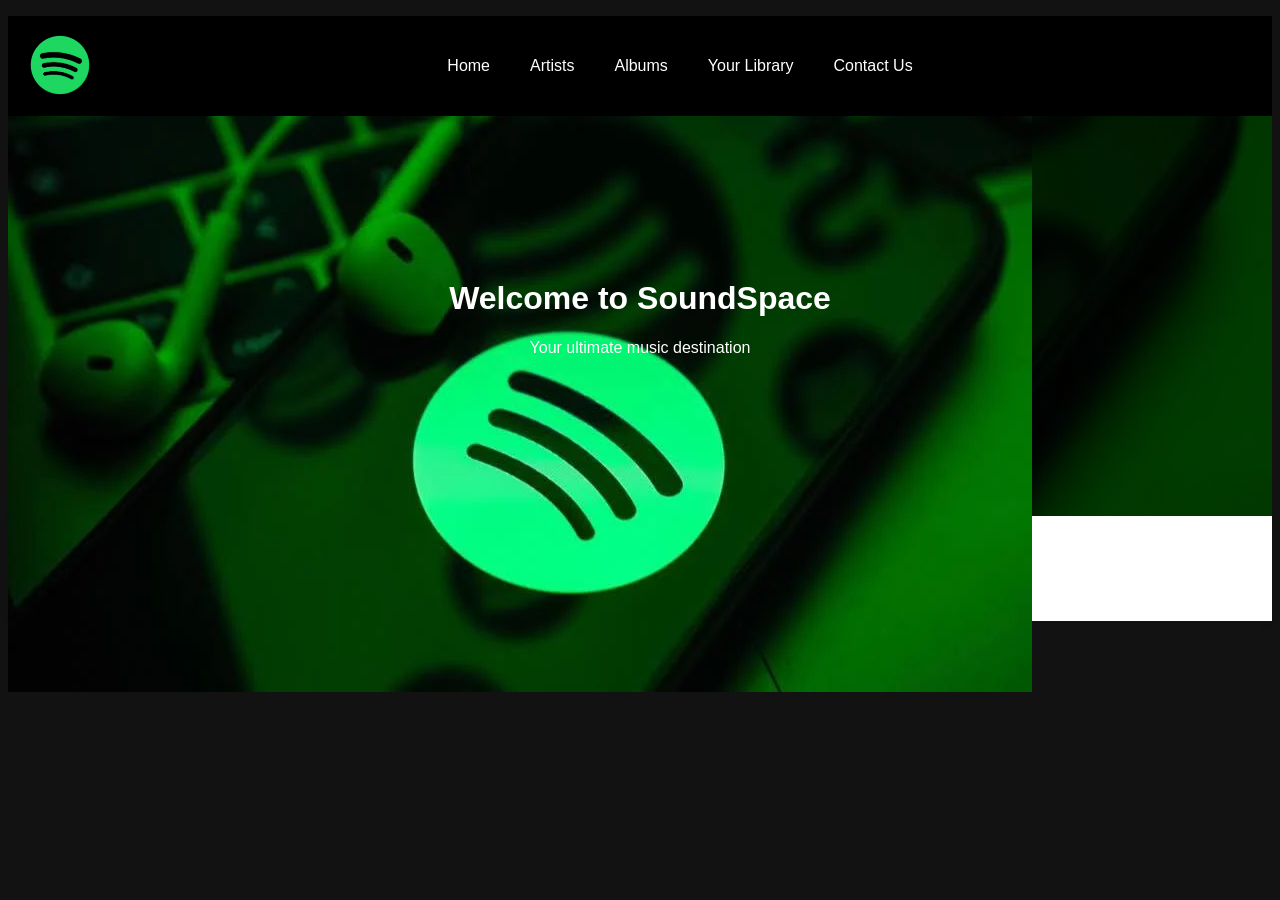
<file: index.html>
<!doctype html>
<html lang="en">
  <head>
    <meta charset="UTF-8" />
    <meta name="viewport" content="width=device-width, initial-scale=1.0" />
    <title>SoundSpace</title>
  </head>
  <link rel="stylesheet" href="style.css" />
  <body>
    <div class="container">
      <nav class="navbar">
        <ul class="nav--list">
          <li>
            <img
              src="Spotify_Primary_Logo_RGB_Green.png"
              alt="Logo"
              id="logo"
            />
          </li>
          <li class="active"></li>
          <li class="item"><a href="index.html">Home</a></li>
          <li class="item"><a href="artists.html">Artists</a></li>
          <li class="item"><a href="albums.html">Albums</a></li>
          <li class="item"><a href="library.html">Your Library</a></li>
          <li class="item"><a href="contact.html">Contact Us</a></li>
        </ul>
      </nav>
    </div>
    <div class="hero-image">
      <img src="hero image.webp" alt="Hero Image" class="hero-img" />
      <div class="hero-text">
        <h1>Welcome to SoundSpace</h1>
        <p>Your ultimate music destination</p>
      </div>
    </div>

    <!-- Search bar section -->
    <section class="search-section">
      <input
        type="text"
        id="search-input"
        placeholder="e.g. chicken, pasta, sushi..."
      />
      <button id="search-btn">Search</button>
    </section>
  </body>
</html>
</file>
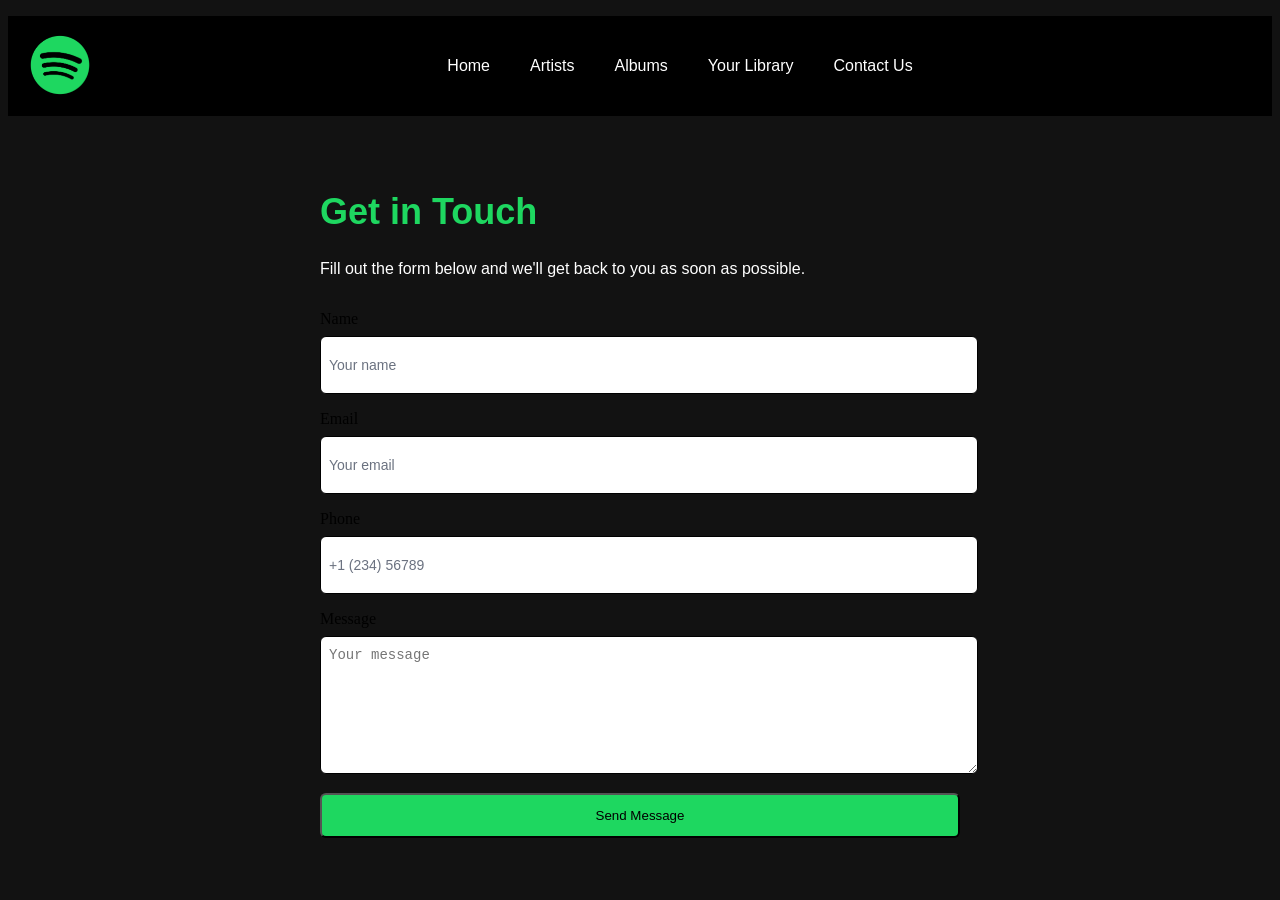
<file: contact.html>
<!doctype html>
<html lang="en">
  <head>
    <meta charset="UTF-8" />
    <meta name="viewport" content="width=device-width, initial-scale=1.0" />
    <title>Contact Us</title>
  </head>
  <link rel="stylesheet" href="style.css" />
  <body>
    <div class="container">
      <nav class="navbar">
        <ul class="nav--list">
          <li class="active">
            <img
              src="Spotify_Primary_Logo_RGB_Green.png"
              alt="Logo"
              id="logo"
            />
          </li>
          <li class="item"><a href="index.html">Home</a></li>
          <li class="item"><a href="artists.html">Artists</a></li>
          <li class="item"><a href="albums.html">Albums</a></li>
          <li class="item"><a href="library.html">Your Library</a></li>
          <li class="item"><a href="contact.html">Contact Us</a></li>
        </ul>
      </nav>
    </div>

    <section class="contact-section">
      <div class="contact-intro">
        <h2 class="contact-title">Get in Touch</h2>
        <p class="contact-description">
          Fill out the form below and we'll get back to you as soon as possible.
        </p>
      </div>

      <form class="contact-form">
        <div class="form-group-container">
          <div class="form-group">
            <label for="name" class="form-label">Name</label>
            <input
              id="name"
              name="name"
              class="form-input"
              placeholder="Your name"
              type="text"
            />
          </div>
          <div class="form-group">
            <label for="email" class="form-label">Email</label>
            <input
              id="email"
              name="email"
              class="form-input"
              placeholder="Your email"
              type="email"
            />
          </div>
          <div class="form-group">
            <label for="phone" class="form-label">Phone</label>
            <input
              id="phone"
              name="phone"
              class="form-input"
              placeholder="+1 (234) 56789"
              type="text"
            />
          </div>
          <div class="form-group">
            <label for="message" class="form-label">Message</label>
            <textarea
              class="form-textarea"
              id="message"
              name="message"
              placeholder="Your message"
            ></textarea>
          </div>
        </div>
        <button class="form-submit" type="submit">Send Message</button>
      </form>
    </section>
  </body>
</html>
</file>
<file: style.css>
.container {
  width: 100%;
  position: relative;
}

/*nav bar*/

.navbar {
  width: 100%;
  height: 100px;
  background-color: #000;
}

.nav--list {
  position: relative;
  width: 100%;
  height: 100px;
  display: flex;
  justify-content: center;
  align-items: center;
  list-style: none;
}

.active {
  position: absolute;
  z-index: 1;
  width: 0%;
  height: 0%;
  background: #000;
  border-radius: 5px;
  transition:
    left 300ms ease,
    width 200ms 200ms ease;
}

.item {
  padding: 10px;
  margin: 10px;
  z-index: 20;
}

.item a {
  text-decoration: none;
  color: #fff;
  font-family: sans-serif;
}

body {
  background-color: #121212;
}

/*!!! fix logo to stay with nav bar*/

#logo {
  position: fixed;
  top: 10px;
  left: 10px;
  z-index: 60;
  width: 60px;
  height: 60px;
  margin-left: 20px;
  margin-top: 25px;
}

/*hero image*/
/*!!! fix image*/

.hero-image {
  background-image:
    linear-gradient(rgba(0, 0, 0, 0.5), rgba(0, 0, 0, 0.5)),
    url("hero image.webp");
  height: 400px;
  background-position: center;
  background-repeat: no-repeat;
  background-size: cover;
  position: relative;
}

.hero-text {
  position: absolute;
  top: 50%;
  left: 50%;
  transform: translate(-50%, -50%);
  color: #fff;
  font-family: sans-serif;
  text-align: center;
}

/*search bar*/

.search-section {
  display: flex;
  justify-content: center;
  gap: 10px;
  padding: 32px 20px;
  background: white;
  box-shadow: 0 2px 8px rgba(0, 0, 0, 0.08);
}

#search-btn {
  padding: 12px 28px;
  background: #1ed760;
  color: white;
  border: none;
  border-radius: 8px;
  font-size: 15px;
  font-weight: bold;
  cursor: pointer;
  transition: background 0.2s;
}

/*contact section*/

.contact-section {
  width: 100%;
  max-width: 40rem;
  margin-left: auto;
  margin-right: auto;
  padding: 3rem 1rem;
}

.contact-intro > * + * {
  margin-top: 1rem;
}

.contact-title {
  font-size: 2.25rem;
  line-height: 2.25rem;
  font-weight: 700;
  color: #fff;
  font-family: sans-serif;
  color: #1ed760;
}

.contact-description {
  color: #fff;
  font-family: sans-serif;
}

.form-group-container {
  display: grid;
  gap: 1rem;
  margin-top: 2rem;
}

.form-group {
  display: flex;
  flex-direction: column;
}

.form-label {
  margin-bottom: 0.5rem;
}

.form-input,
.form-textarea {
  padding: 0.5rem;
  border: 1px solid #000;
  display: flex;
  height: 2.5rem;
  width: 100%;
  border-radius: 0.375rem;
  font-size: 0.875rem;
  line-height: 1.25rem;
}

.form-input::placeholder,
.form-textarea:focus-visible {
  color: #6b7280;
}

.form-input:focus-visible,
.form-textarea:focus-visible {
  outline: 2px solid #1ed760;
  outline-offset: 2px;
}

.form-textarea {
  min-height: 120px;
}

.form-submit {
  width: 100%;
  margin-top: 1.2rem;
  background-color: #1ed760;
  color: #000;
  padding: 13px 5px;
  border-radius: 0.375rem;
  font-family: sans-serif;
}

/*artist page cards*/

.artist-card {
  width: 200px;
  height: 200px;
  background-color: #1ed760;
  border-radius: 5px;
  display: flex;
  justify-content: center;
  align-items: center;
}

.artist-card {
  background: #000;
  border-radius: 12px;
  width: 260px;
  overflow: hidden;
  box-shadow: 0 4px 12px #121212;
  transition:
    transform 0.2s,
    box-shadow 0.2s;
}
.artist-card:hover {
  transform: translateY(-6px);
  box-shadow: 0 8px 24px rgba(0, 0, 0, 0.15);
}
.artist-card img {
  width: 100%;
  height: 180px;
  object-fit: cover;
  display: block;
}

.card-body {
  padding: 16px 18px 20px;
}

.card-body h3 {
  font-size: 15px;
  font-weight: bold;
  color: #000;
  margin-bottom: 10px;
  line-height: 1.4;
}

.card-meta {
  font-size: 13px;
  color: #000;
  margin-bottom: 4px;
}
/* results grid */
#results {
  display: flex;
  flex-wrap: wrap;
  gap: 24px;
  justify-content: center;
  padding: 32px 24px 60px;
  max-width: 1100px;
  margin: 0 auto;
}
</file>
